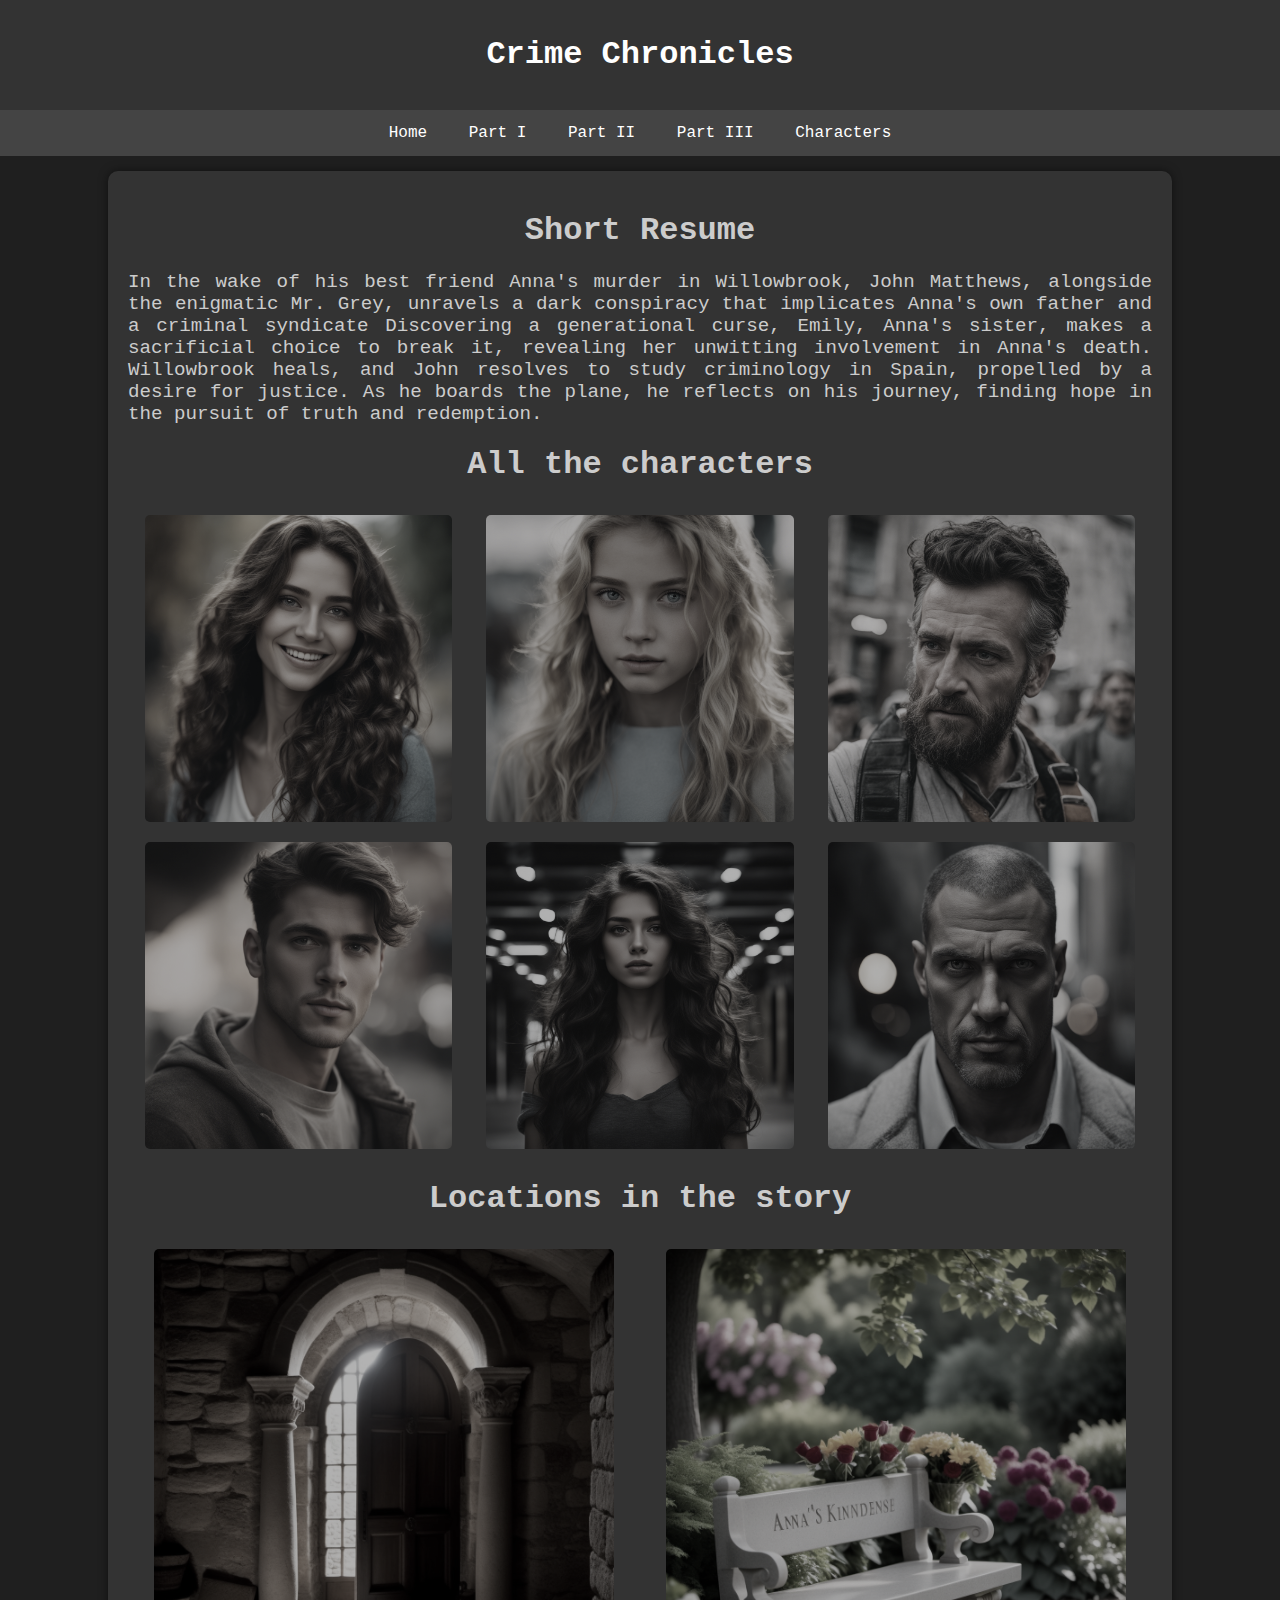
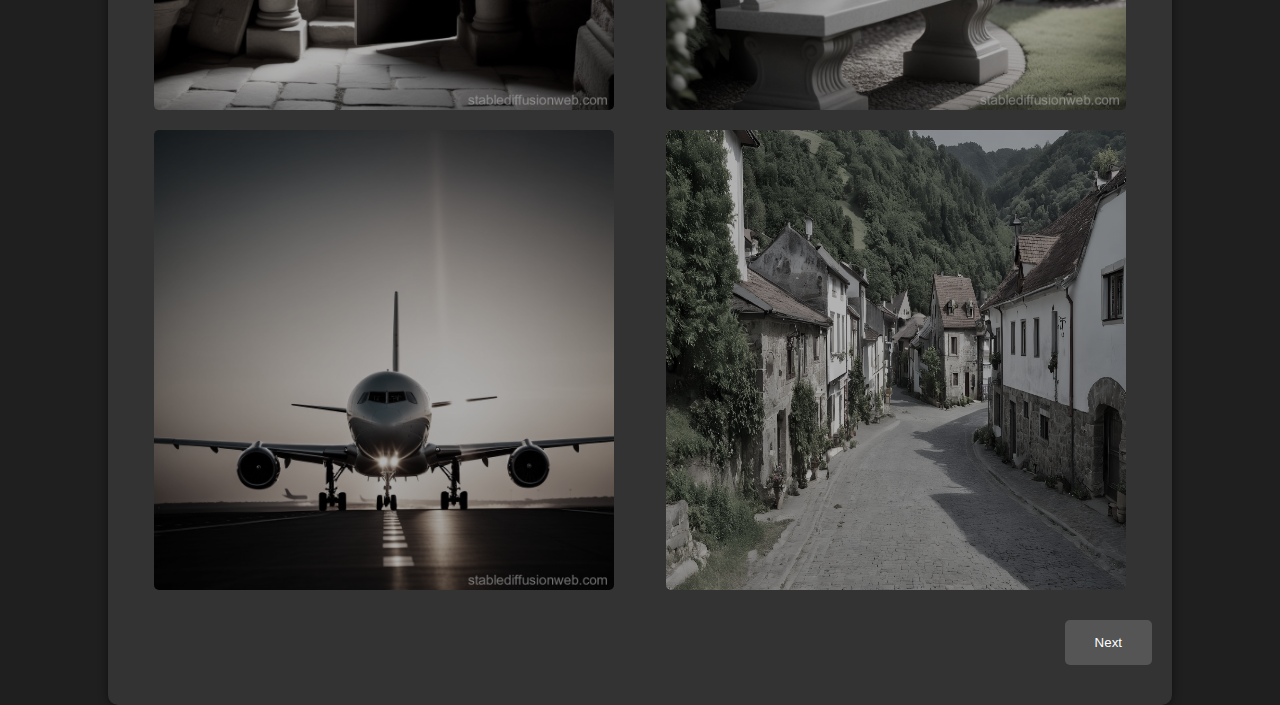
<file: index.html>
<!DOCTYPE html>
<html lang="en">

<head>
    <meta charset="UTF-8">
    <meta name="viewport" content="width=device-width, initial-scale=1.0">
    <link rel="stylesheet" href="style.css">
    <title>Crime Chronicles</title>

</head>

<body>
    <div class="progressBar"></div>
    <header>
        <h1>Crime Chronicles</h1>
    </header>
    <nav>
        <a href="index.html">Home</a>
        <a href="beginning.html">Part I</a>
        <a href="part2.html">Part II</a>
        <a href="finish.html">Part III</a>
        <a href="charachters.html">Characters</a>
    </nav>


    <div class="container">

        <h1>Short Resume</h1>
        <p>In the wake of his best friend Anna's murder in Willowbrook,
            John Matthews, alongside the enigmatic Mr. Grey, unravels a
            dark conspiracy that implicates Anna's own father and a criminal syndicate
            Discovering a generational curse, Emily, Anna's sister, makes a sacrificial
            choice to break it, revealing her unwitting involvement in Anna's death.
            Willowbrook heals, and John resolves to study criminology in Spain,
            propelled by a desire for justice. As he boards the plane, he reflects on his journey,
            finding hope in the pursuit of truth and redemption.</p>

        <h1>All the characters</h1>
        <div class="character-container">
            <!-- Replace the src attribute with actual image URLs -->
            <img src="Pictures/anna.png" alt="Character 1">
            <img src="Pictures/emily.png" alt="Character 2">
            <img src="Pictures/grey.png" alt="Character 3">
            <img src="Pictures/john1.png" alt="Character 4">
            <img src="Pictures/sophia.png" alt="Character 5">
            <img src="Pictures/sterling.png" alt="Character 6">
        </div>
        <h1>Locations in the story</h1>
        <div class="location-container">
            <!-- Replace the src attribute with actual image URLs -->
            <img src="Pictures/chamber1.jpg" alt="Location 1">
            <img src="Pictures/memorial2.jpg" alt="Location 2">
            <img src="Pictures/plane1.jpg" alt="Location 3">
            <img src="Pictures/town2.jpg" alt="Location 4">
        </div>

        <button class="next-button" onclick="location.href='beginning.html'">Next</button>

    </div>

</body>

</html>
</file>
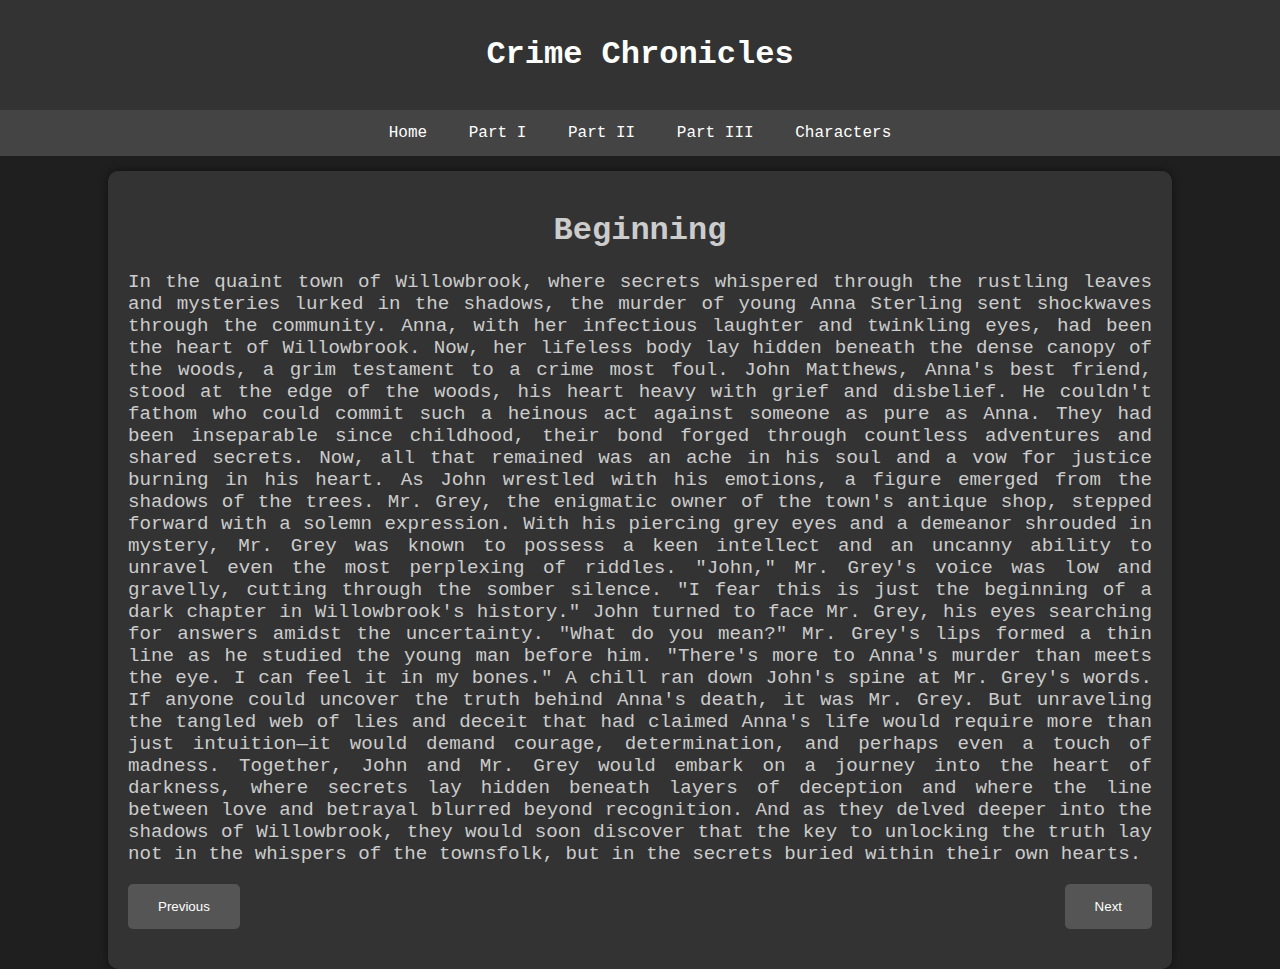
<file: beginning.html>
<!DOCTYPE html>
<html lang="en">

<head>
    <meta charset="UTF-8">
    <meta name="viewport" content="width=device-width, initial-scale=1.0">
    <link rel="stylesheet" href="style.css">
    <title>Crime Chronicles</title>

</head>

<body>
    <div class="progressBar"></div>
    <header>
        <h1>Crime Chronicles</h1>
    </header>

    <nav>
        <a href="index.html">Home</a>
        <a href="beginning.html">Part I</a>
        <a href="part2.html">Part II</a>
        <a href="finish.html">Part III</a>
        <a href="charachters.html">Characters</a>
    </nav>


    <div class="container">

        <h1>Beginning</h1>
        <p>In the quaint town of Willowbrook, where secrets whispered through the rustling leaves and mysteries lurked
            in the shadows, the murder of young Anna Sterling sent shockwaves through the community. Anna, with her
            infectious laughter and twinkling eyes, had been the heart of Willowbrook. Now, her lifeless body lay hidden
            beneath the dense canopy of the woods, a grim testament to a crime most foul.
            John Matthews, Anna's best friend, stood at the edge of the woods, his heart heavy with grief and disbelief.
            He couldn't fathom who could commit such a heinous act against someone as pure as Anna. They had been
            inseparable since childhood, their bond forged through countless adventures and shared secrets. Now, all
            that remained was an ache in his soul and a vow for justice burning in his heart.
            As John wrestled with his emotions, a figure emerged from the shadows of the trees. Mr. Grey, the enigmatic
            owner of the town's antique shop, stepped forward with a solemn expression. With his piercing grey eyes and
            a demeanor shrouded in mystery, Mr. Grey was known to possess a keen intellect and an uncanny ability to
            unravel even the most perplexing of riddles.
            "John," Mr. Grey's voice was low and gravelly, cutting through the somber silence. "I fear this is just the
            beginning of a dark chapter in Willowbrook's history."
            John turned to face Mr. Grey, his eyes searching for answers amidst the uncertainty. "What do you mean?"
            Mr. Grey's lips formed a thin line as he studied the young man before him. "There's more to Anna's murder
            than meets the eye. I can feel it in my bones."
            A chill ran down John's spine at Mr. Grey's words. If anyone could uncover the truth behind Anna's death, it
            was Mr. Grey. But unraveling the tangled web of lies and deceit that had claimed Anna's life would require
            more than just intuition—it would demand courage, determination, and perhaps even a touch of madness.
            Together, John and Mr. Grey would embark on a journey into the heart of darkness, where secrets lay hidden
            beneath layers of deception and where the line between love and betrayal blurred beyond recognition. And as
            they delved deeper into the shadows of Willowbrook, they would soon discover that the key to unlocking the
            truth lay not in the whispers of the townsfolk, but in the secrets buried within their own hearts.
        </p>
        <button class="previous-button" onclick="location.href='index.html'">Previous</button>

        <button class="next-button" onclick="location.href='part2.html'">Next</button>

    </div>

</body>

</html>
</file>
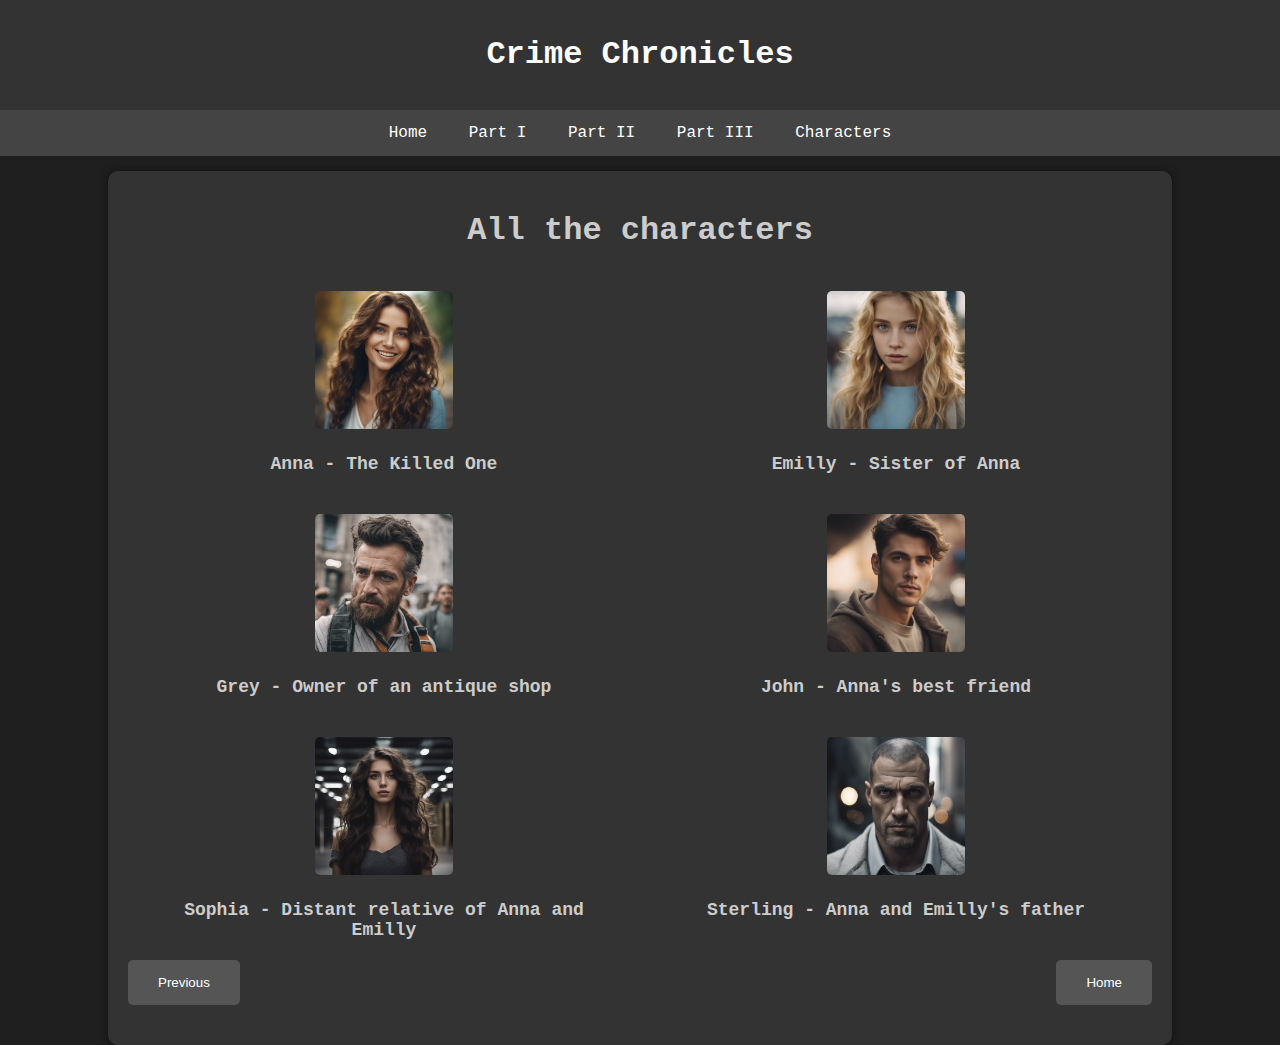
<file: charachters.html>
<!DOCTYPE html>
<html lang="en">
<head>
    <meta charset="UTF-8">
    <meta name="viewport" content="width=device-width, initial-scale=1.0">
    <link rel="stylesheet" href="character.css">
    <title>Crime Chronicles</title>
    
</head>
<body>
    <div class="progressBar"></div>
    <header>
        <h1>Crime Chronicles</h1>
    </header>

    <nav>
        <a href="index.html">Home</a>
        <a href="beginning.html">Part I</a>
        <a href="part2.html">Part II</a>
        <a href="finish.html">Part III</a>
        <a href="charachters.html">Characters</a>
    </nav>

    <div class="container">
        <h1>All the characters</h1>
        <div class="person-container">
            <!-- Replace the src attribute with actual image URLs -->
            <div>
                <img src="Pictures/anna.png" alt="Person 4">
                <p>Anna - The Killed One</p>
            </div>

            <div>
                <img src="Pictures/emily.png" alt="Person 5">
                <p>Emilly - Sister of Anna</p>
            </div>

            <div>
                <img src="Pictures/grey.png" alt="Person 6">
                <p>Grey - Owner of an antique shop</p>
            </div>

            <div>
                <img src="Pictures/john1.png" alt="Person 7">
                <p>John - Anna's best friend</p>
            </div>

            <div>
                <img src="Pictures/sophia.png" alt="Person 8">
                <p>Sophia - Distant relative of Anna and Emilly</p>
            </div>

            <div>
                <img src="Pictures/sterling.png" alt="Person 9">
                <p>Sterling - Anna and Emilly's father</p>
            </div>
        </div>


        <button class="previous-button" onclick="location.href='finish.html'">Previous</button>

        <button class="next-button" onclick="location.href='index.html'">Home</button>

    </div>

</body>
</html>
</file>
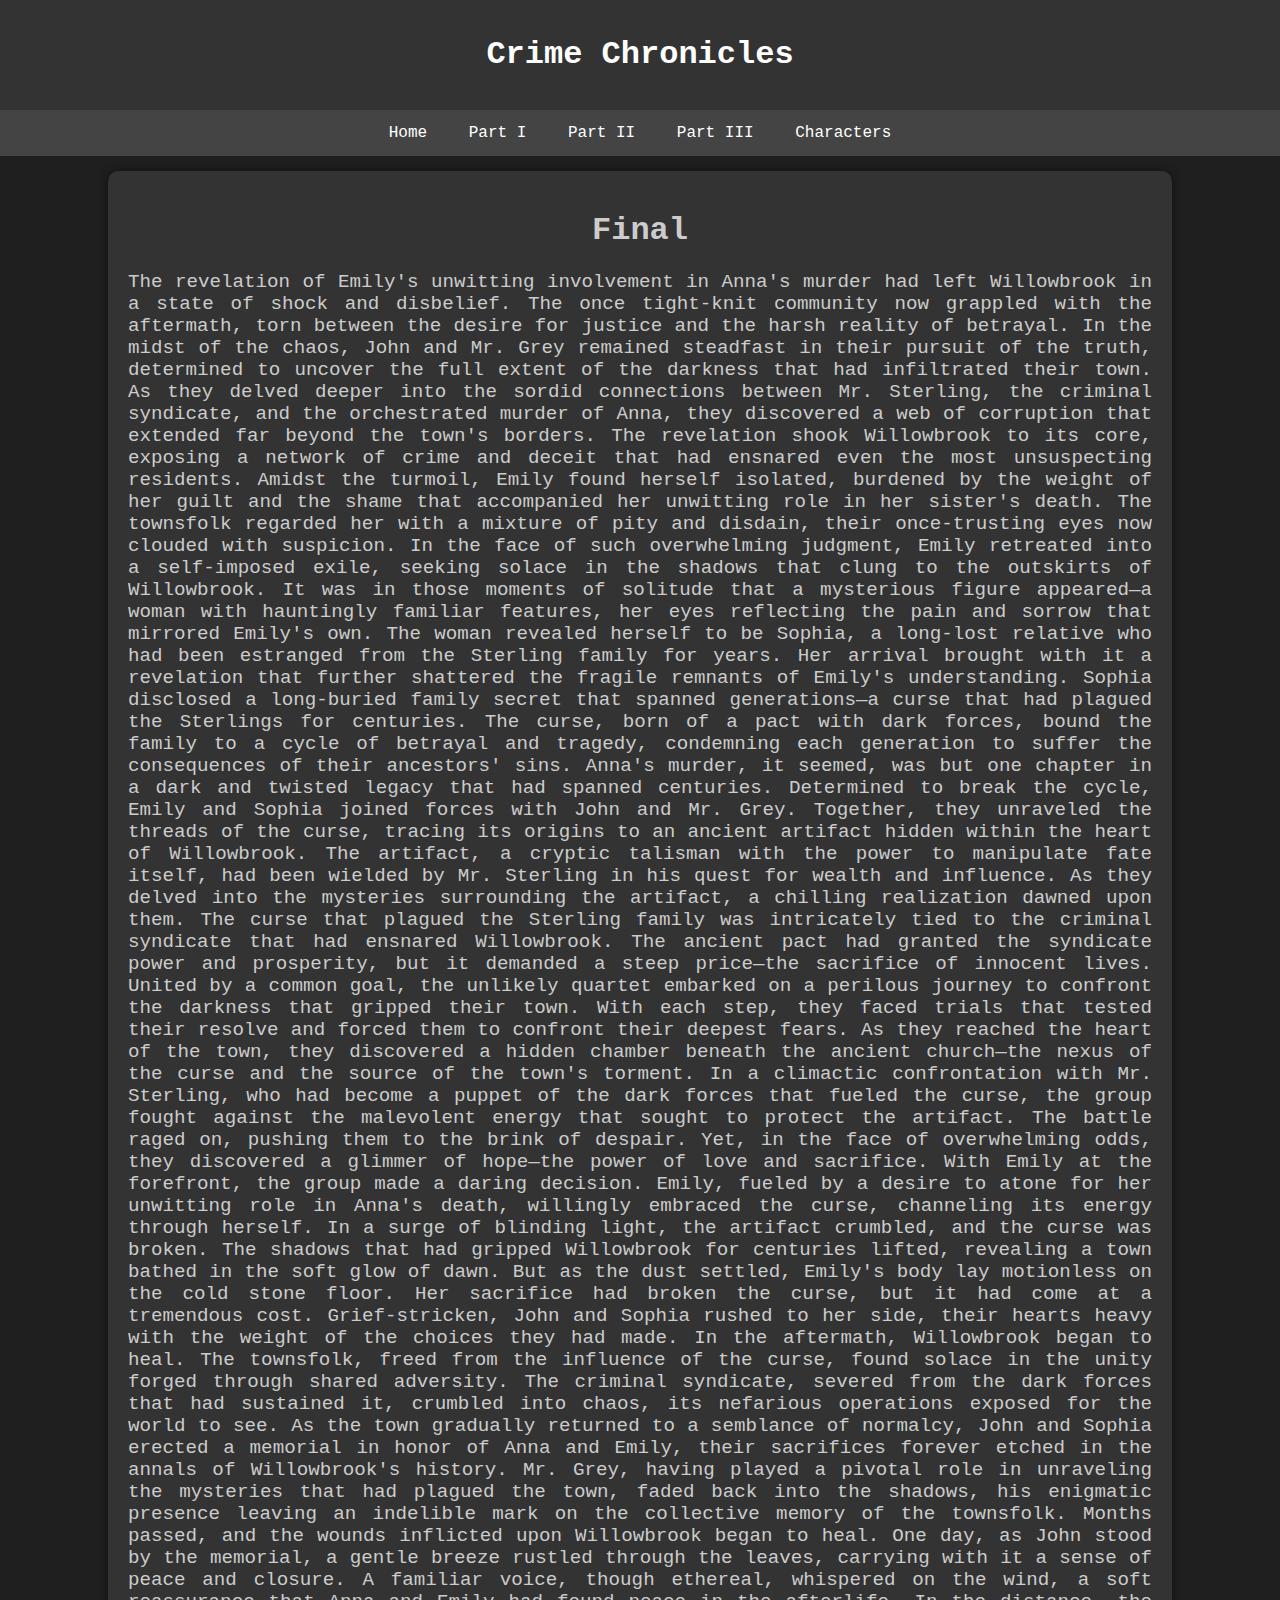
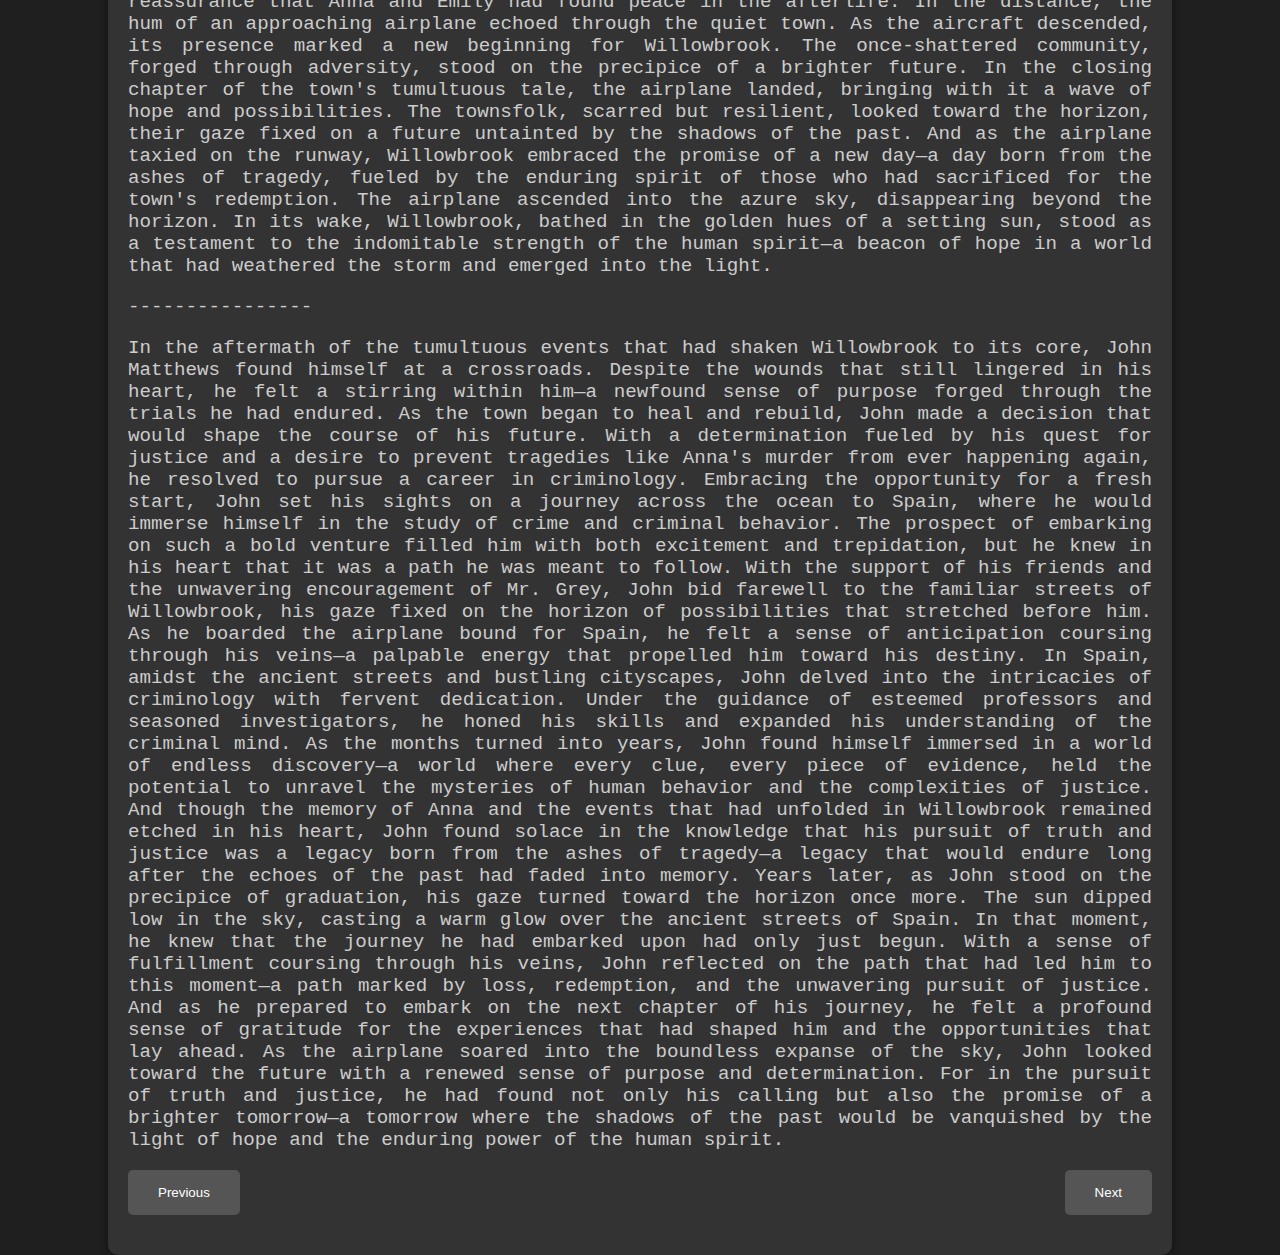
<file: finish.html>
<!DOCTYPE html>
<html lang="en">

<head>
    <meta charset="UTF-8">
    <meta name="viewport" content="width=device-width, initial-scale=1.0">
    <link rel="stylesheet" href="style.css">
    <title>Crime Chronicles</title>

</head>

<body>
    <div class="progressBar"></div>
    <header>
        <h1>Crime Chronicles</h1>
    </header>

    <nav>
        <a href="index.html">Home</a>
        <a href="beginning.html">Part I</a>
        <a href="part2.html">Part II</a>
        <a href="finish.html">Part III</a>
        <a href="charachters.html">Characters</a>
    </nav>


    <div class="container">

        <h1>Final</h1>
        <p>The revelation of Emily's unwitting involvement in Anna's murder had left Willowbrook in a state of shock and
            disbelief. The once tight-knit community now grappled with the aftermath, torn between the desire for
            justice and the harsh reality of betrayal. In the midst of the chaos, John and Mr. Grey remained steadfast
            in their pursuit of the truth, determined to uncover the full extent of the darkness that had infiltrated
            their town.
            As they delved deeper into the sordid connections between Mr. Sterling, the criminal syndicate, and the
            orchestrated murder of Anna, they discovered a web of corruption that extended far beyond the town's
            borders. The revelation shook Willowbrook to its core, exposing a network of crime and deceit that had
            ensnared even the most unsuspecting residents.
            Amidst the turmoil, Emily found herself isolated, burdened by the weight of her guilt and the shame that
            accompanied her unwitting role in her sister's death. The townsfolk regarded her with a mixture of pity and
            disdain, their once-trusting eyes now clouded with suspicion. In the face of such overwhelming judgment,
            Emily retreated into a self-imposed exile, seeking solace in the shadows that clung to the outskirts of
            Willowbrook.
            It was in those moments of solitude that a mysterious figure appeared—a woman with hauntingly familiar
            features, her eyes reflecting the pain and sorrow that mirrored Emily's own. The woman revealed herself to
            be Sophia, a long-lost relative who had been estranged from the Sterling family for years. Her arrival
            brought with it a revelation that further shattered the fragile remnants of Emily's understanding.
            Sophia disclosed a long-buried family secret that spanned generations—a curse that had plagued the Sterlings
            for centuries. The curse, born of a pact with dark forces, bound the family to a cycle of betrayal and
            tragedy, condemning each generation to suffer the consequences of their ancestors' sins. Anna's murder, it
            seemed, was but one chapter in a dark and twisted legacy that had spanned centuries.
            Determined to break the cycle, Emily and Sophia joined forces with John and Mr. Grey. Together, they
            unraveled the threads of the curse, tracing its origins to an ancient artifact hidden within the heart of
            Willowbrook. The artifact, a cryptic talisman with the power to manipulate fate itself, had been wielded by
            Mr. Sterling in his quest for wealth and influence.
            As they delved into the mysteries surrounding the artifact, a chilling realization dawned upon them. The
            curse that plagued the Sterling family was intricately tied to the criminal syndicate that had ensnared
            Willowbrook. The ancient pact had granted the syndicate power and prosperity, but it demanded a steep
            price—the sacrifice of innocent lives.
            United by a common goal, the unlikely quartet embarked on a perilous journey to confront the darkness that
            gripped their town. With each step, they faced trials that tested their resolve and forced them to confront
            their deepest fears. As they reached the heart of the town, they discovered a hidden chamber beneath the
            ancient church—the nexus of the curse and the source of the town's torment.
            In a climactic confrontation with Mr. Sterling, who had become a puppet of the dark forces that fueled the
            curse, the group fought against the malevolent energy that sought to protect the artifact. The battle raged
            on, pushing them to the brink of despair. Yet, in the face of overwhelming odds, they discovered a glimmer
            of hope—the power of love and sacrifice.
            With Emily at the forefront, the group made a daring decision. Emily, fueled by a desire to atone for her
            unwitting role in Anna's death, willingly embraced the curse, channeling its energy through herself. In a
            surge of blinding light, the artifact crumbled, and the curse was broken. The shadows that had gripped
            Willowbrook for centuries lifted, revealing a town bathed in the soft glow of dawn.
            But as the dust settled, Emily's body lay motionless on the cold stone floor. Her sacrifice had broken the
            curse, but it had come at a tremendous cost. Grief-stricken, John and Sophia rushed to her side, their
            hearts heavy with the weight of the choices they had made.
            In the aftermath, Willowbrook began to heal. The townsfolk, freed from the influence of the curse, found
            solace in the unity forged through shared adversity. The criminal syndicate, severed from the dark forces
            that had sustained it, crumbled into chaos, its nefarious operations exposed for the world to see.
            As the town gradually returned to a semblance of normalcy, John and Sophia erected a memorial in honor of
            Anna and Emily, their sacrifices forever etched in the annals of Willowbrook's history. Mr. Grey, having
            played a pivotal role in unraveling the mysteries that had plagued the town, faded back into the shadows,
            his enigmatic presence leaving an indelible mark on the collective memory of the townsfolk.
            Months passed, and the wounds inflicted upon Willowbrook began to heal. One day, as John stood by the
            memorial, a gentle breeze rustled through the leaves, carrying with it a sense of peace and closure. A
            familiar voice, though ethereal, whispered on the wind, a soft reassurance that Anna and Emily had found
            peace in the afterlife.
            In the distance, the hum of an approaching airplane echoed through the quiet town. As the aircraft
            descended, its presence marked a new beginning for Willowbrook. The once-shattered community, forged through
            adversity, stood on the precipice of a brighter future.
            In the closing chapter of the town's tumultuous tale, the airplane landed, bringing with it a wave of hope
            and possibilities. The townsfolk, scarred but resilient, looked toward the horizon, their gaze fixed on a
            future untainted by the shadows of the past. And as the airplane taxied on the runway, Willowbrook embraced
            the promise of a new day—a day born from the ashes of tragedy, fueled by the enduring spirit of those who
            had sacrificed for the town's redemption.
            The airplane ascended into the azure sky, disappearing beyond the horizon. In its wake, Willowbrook, bathed
            in the golden hues of a setting sun, stood as a testament to the indomitable strength of the human spirit—a
            beacon of hope in a world that had weathered the storm and emerged into the light.
        </p>
        <p>----------------</p>
        <p>In the aftermath of the tumultuous events that had shaken Willowbrook to its core, John Matthews found
            himself at a crossroads. Despite the wounds that still lingered in his heart, he felt a stirring within
            him—a newfound sense of purpose forged through the trials he had endured.
            As the town began to heal and rebuild, John made a decision that would shape the course of his future. With
            a determination fueled by his quest for justice and a desire to prevent tragedies like Anna's murder from
            ever happening again, he resolved to pursue a career in criminology.
            Embracing the opportunity for a fresh start, John set his sights on a journey across the ocean to Spain,
            where he would immerse himself in the study of crime and criminal behavior. The prospect of embarking on
            such a bold venture filled him with both excitement and trepidation, but he knew in his heart that it was a
            path he was meant to follow.
            With the support of his friends and the unwavering encouragement of Mr. Grey, John bid farewell to the
            familiar streets of Willowbrook, his gaze fixed on the horizon of possibilities that stretched before him.
            As he boarded the airplane bound for Spain, he felt a sense of anticipation coursing through his veins—a
            palpable energy that propelled him toward his destiny.
            In Spain, amidst the ancient streets and bustling cityscapes, John delved into the intricacies of
            criminology with fervent dedication. Under the guidance of esteemed professors and seasoned investigators,
            he honed his skills and expanded his understanding of the criminal mind.
            As the months turned into years, John found himself immersed in a world of endless discovery—a world where
            every clue, every piece of evidence, held the potential to unravel the mysteries of human behavior and the
            complexities of justice.
            And though the memory of Anna and the events that had unfolded in Willowbrook remained etched in his heart,
            John found solace in the knowledge that his pursuit of truth and justice was a legacy born from the ashes of
            tragedy—a legacy that would endure long after the echoes of the past had faded into memory.
            Years later, as John stood on the precipice of graduation, his gaze turned toward the horizon once more. The
            sun dipped low in the sky, casting a warm glow over the ancient streets of Spain. In that moment, he knew
            that the journey he had embarked upon had only just begun.
            With a sense of fulfillment coursing through his veins, John reflected on the path that had led him to this
            moment—a path marked by loss, redemption, and the unwavering pursuit of justice. And as he prepared to
            embark on the next chapter of his journey, he felt a profound sense of gratitude for the experiences that
            had shaped him and the opportunities that lay ahead.
            As the airplane soared into the boundless expanse of the sky, John looked toward the future with a renewed
            sense of purpose and determination. For in the pursuit of truth and justice, he had found not only his
            calling but also the promise of a brighter tomorrow—a tomorrow where the shadows of the past would be
            vanquished by the light of hope and the enduring power of the human spirit.
        </p>
        <button class="previous-button" onclick="location.href='part2.html'">Previous</button>

        <button class="next-button" onclick="location.href='charachters.html'">Next</button>

    </div>

</body>

</html>
</file>
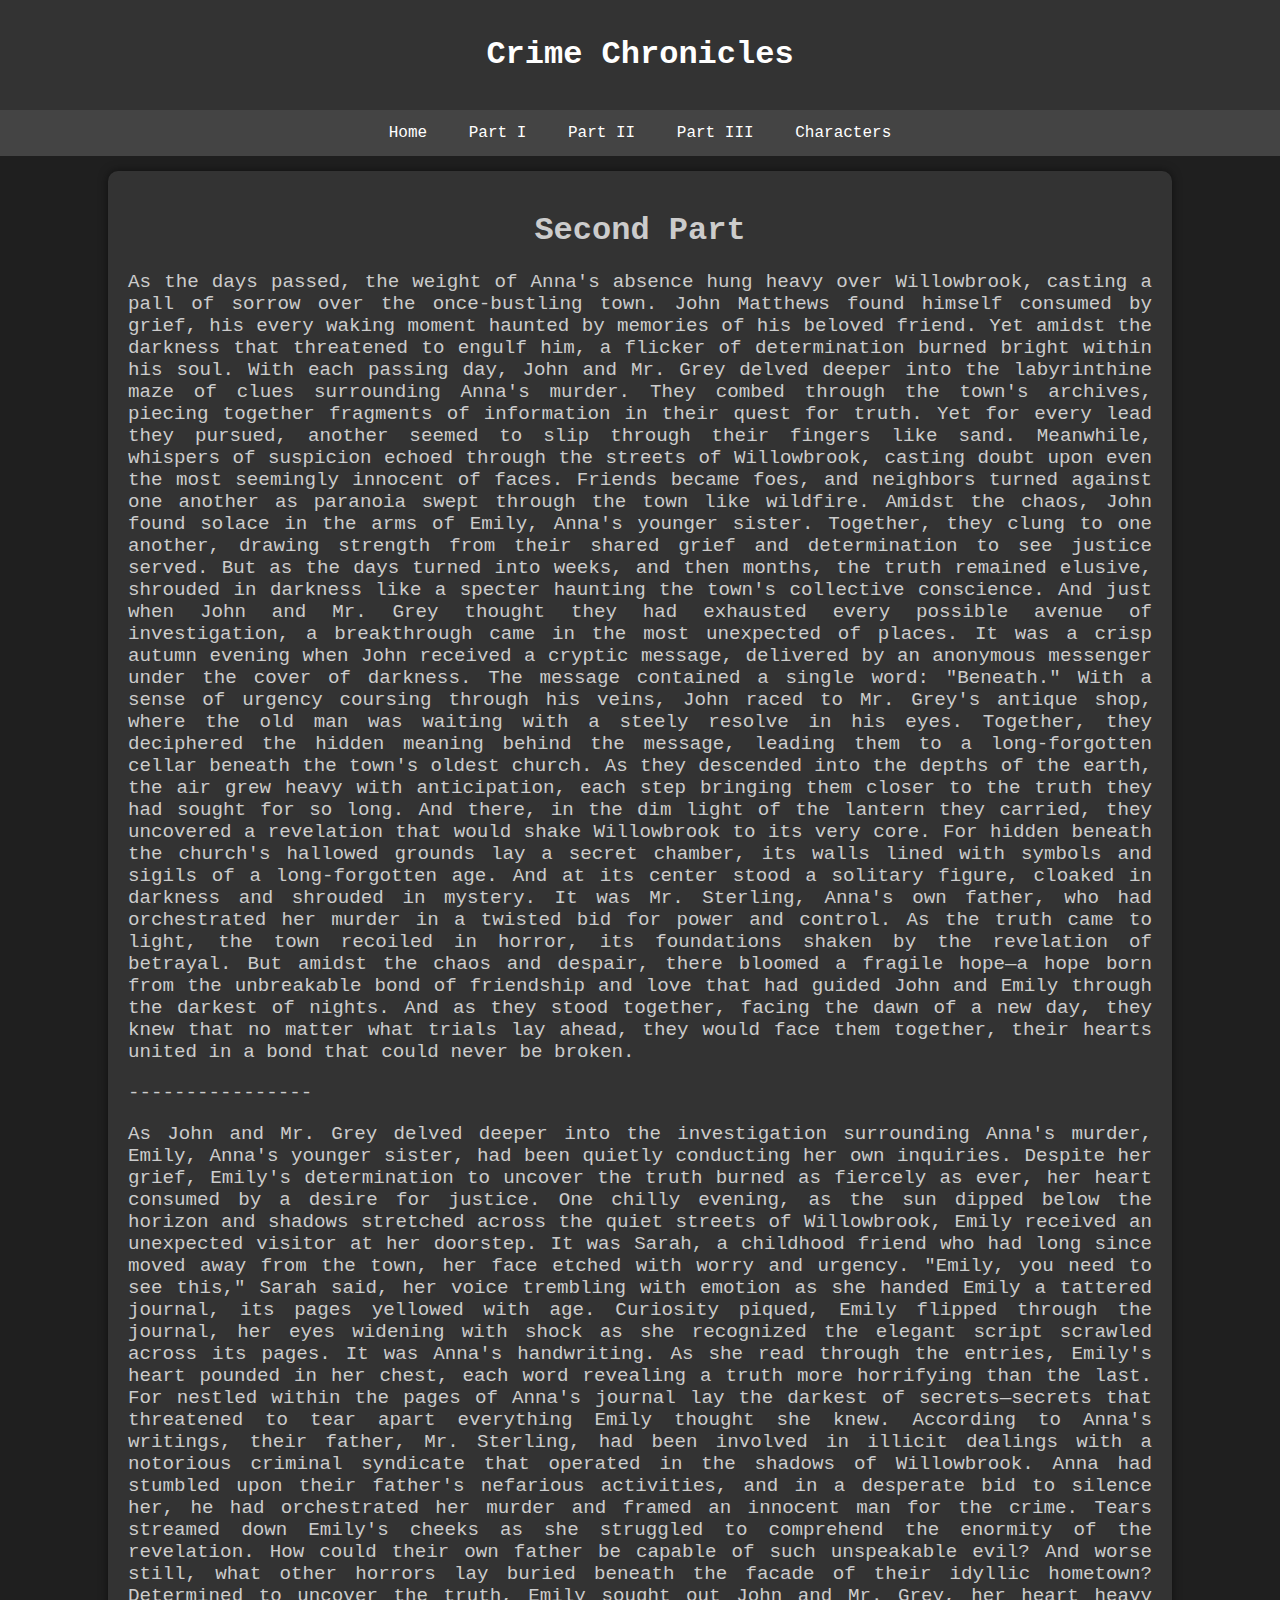
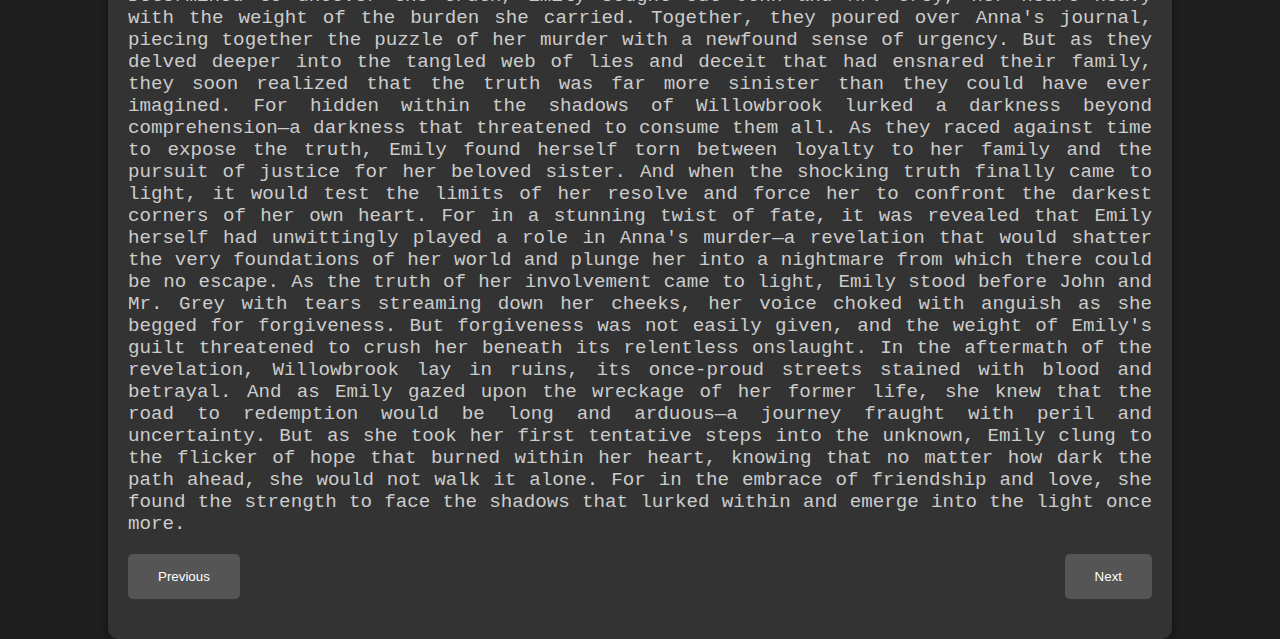
<file: part2.html>
<!DOCTYPE html>
<html lang="en">

<head>
    <meta charset="UTF-8">
    <meta name="viewport" content="width=device-width, initial-scale=1.0">
    <link rel="stylesheet" href="style.css">
    <title>Crime Chronicles</title>

</head>

<body>
    <div class="progressBar"></div>
    <header>
        <h1>Crime Chronicles</h1>
    </header>

    <nav>
        <a href="index.html">Home</a>
        <a href="beginning.html">Part I</a>
        <a href="part2.html">Part II</a>
        <a href="finish.html">Part III</a>
        <a href="charachters.html">Characters</a>
    </nav>


    <div class="container">

        <h1>Second Part</h1>
        <p>As the days passed, the weight of Anna's absence hung heavy over Willowbrook, casting a pall of sorrow over
            the once-bustling town. John Matthews found himself consumed by grief, his every waking moment haunted by
            memories of his beloved friend. Yet amidst the darkness that threatened to engulf him, a flicker of
            determination burned bright within his soul.
            With each passing day, John and Mr. Grey delved deeper into the labyrinthine maze of clues surrounding
            Anna's murder. They combed through the town's archives, piecing together fragments of information in their
            quest for truth. Yet for every lead they pursued, another seemed to slip through their fingers like sand.
            Meanwhile, whispers of suspicion echoed through the streets of Willowbrook, casting doubt upon even the most
            seemingly innocent of faces. Friends became foes, and neighbors turned against one another as paranoia swept
            through the town like wildfire.
            Amidst the chaos, John found solace in the arms of Emily, Anna's younger sister. Together, they clung to one
            another, drawing strength from their shared grief and determination to see justice served.
            But as the days turned into weeks, and then months, the truth remained elusive, shrouded in darkness like a
            specter haunting the town's collective conscience. And just when John and Mr. Grey thought they had
            exhausted every possible avenue of investigation, a breakthrough came in the most unexpected of places.
            It was a crisp autumn evening when John received a cryptic message, delivered by an anonymous messenger
            under the cover of darkness. The message contained a single word: "Beneath."
            With a sense of urgency coursing through his veins, John raced to Mr. Grey's antique shop, where the old man
            was waiting with a steely resolve in his eyes. Together, they deciphered the hidden meaning behind the
            message, leading them to a long-forgotten cellar beneath the town's oldest church.
            As they descended into the depths of the earth, the air grew heavy with anticipation, each step bringing
            them closer to the truth they had sought for so long. And there, in the dim light of the lantern they
            carried, they uncovered a revelation that would shake Willowbrook to its very core.
            For hidden beneath the church's hallowed grounds lay a secret chamber, its walls lined with symbols and
            sigils of a long-forgotten age. And at its center stood a solitary figure, cloaked in darkness and shrouded
            in mystery.
            It was Mr. Sterling, Anna's own father, who had orchestrated her murder in a twisted bid for power and
            control. As the truth came to light, the town recoiled in horror, its foundations shaken by the revelation
            of betrayal.
            But amidst the chaos and despair, there bloomed a fragile hope—a hope born from the unbreakable bond of
            friendship and love that had guided John and Emily through the darkest of nights. And as they stood
            together, facing the dawn of a new day, they knew that no matter what trials lay ahead, they would face them
            together, their hearts united in a bond that could never be broken.
        </p>

        <p>----------------</p>

        <p>
            As John and Mr. Grey delved deeper into the investigation surrounding Anna's murder, Emily, Anna's younger
            sister, had been quietly conducting her own inquiries. Despite her grief, Emily's determination to uncover
            the truth burned as fiercely as ever, her heart consumed by a desire for justice.
            One chilly evening, as the sun dipped below the horizon and shadows stretched across the quiet streets of
            Willowbrook, Emily received an unexpected visitor at her doorstep. It was Sarah, a childhood friend who had
            long since moved away from the town, her face etched with worry and urgency.
            "Emily, you need to see this," Sarah said, her voice trembling with emotion as she handed Emily a tattered
            journal, its pages yellowed with age.
            Curiosity piqued, Emily flipped through the journal, her eyes widening with shock as she recognized the
            elegant script scrawled across its pages. It was Anna's handwriting.
            As she read through the entries, Emily's heart pounded in her chest, each word revealing a truth more
            horrifying than the last. For nestled within the pages of Anna's journal lay the darkest of secrets—secrets
            that threatened to tear apart everything Emily thought she knew.
            According to Anna's writings, their father, Mr. Sterling, had been involved in illicit dealings with a
            notorious criminal syndicate that operated in the shadows of Willowbrook. Anna had stumbled upon their
            father's nefarious activities, and in a desperate bid to silence her, he had orchestrated her murder and
            framed an innocent man for the crime.
            Tears streamed down Emily's cheeks as she struggled to comprehend the enormity of the revelation. How could
            their own father be capable of such unspeakable evil? And worse still, what other horrors lay buried beneath
            the facade of their idyllic hometown?
            Determined to uncover the truth, Emily sought out John and Mr. Grey, her heart heavy with the weight of the
            burden she carried. Together, they poured over Anna's journal, piecing together the puzzle of her murder
            with a newfound sense of urgency.
            But as they delved deeper into the tangled web of lies and deceit that had ensnared their family, they soon
            realized that the truth was far more sinister than they could have ever imagined.
            For hidden within the shadows of Willowbrook lurked a darkness beyond comprehension—a darkness that
            threatened to consume them all.
            As they raced against time to expose the truth, Emily found herself torn between loyalty to her family and
            the pursuit of justice for her beloved sister. And when the shocking truth finally came to light, it would
            test the limits of her resolve and force her to confront the darkest corners of her own heart.
            For in a stunning twist of fate, it was revealed that Emily herself had unwittingly played a role in Anna's
            murder—a revelation that would shatter the very foundations of her world and plunge her into a nightmare
            from which there could be no escape.
            As the truth of her involvement came to light, Emily stood before John and Mr. Grey with tears streaming
            down her cheeks, her voice choked with anguish as she begged for forgiveness. But forgiveness was not easily
            given, and the weight of Emily's guilt threatened to crush her beneath its relentless onslaught.
            In the aftermath of the revelation, Willowbrook lay in ruins, its once-proud streets stained with blood and
            betrayal. And as Emily gazed upon the wreckage of her former life, she knew that the road to redemption
            would be long and arduous—a journey fraught with peril and uncertainty.
            But as she took her first tentative steps into the unknown, Emily clung to the flicker of hope that burned
            within her heart, knowing that no matter how dark the path ahead, she would not walk it alone. For in the
            embrace of friendship and love, she found the strength to face the shadows that lurked within and emerge
            into the light once more.

        </p>
        <button class="previous-button" onclick="location.href='beginning.html'">Previous</button>

        <button class="next-button" onclick="location.href='finish.html'">Next</button>

    </div>

</body>

</html>
</file>
<file: style.css>
body {
    font-family: 'Courier New', Courier, monospace;
    margin: 0;
    padding: 0;
    background-color: #1f1f1f;
    color: #ccc;
    text-align: center;
}

header {
    background-color: #333;
    color: #fff;
    padding: 15px;
}

nav {
    background-color: #444;
    overflow: hidden;
    margin-bottom: 15px;
}

nav a {
    float: none; /* Centered text */
    display: inline-block; /* Centered text */
    color: #fff;
    text-align: center;
    padding: 14px 16px;
    text-decoration: none;
}

nav a:hover {
    background-color: #555;
    color: #ccc;
}

.container {
    width: 80%;
    margin: auto;
    overflow: hidden;
    padding: 20px;
    background-color: #333;
    border-radius: 10px;
    box-shadow: 0 0 10px rgba(0, 0, 0, 0.5);
}

h2 {
    color: #fff;
}

p {
    color: #ccc;
    text-align: justify;
    font-size: larger;    
}

.character-container,
.location-container {
    display: flex;
    flex-wrap: wrap;
    justify-content: space-around;
    margin-top: 20px;
    margin-bottom: 20px; /* Added space between containers */
}

.character-container img,
.location-container img {
    position: relative;
    width: 30%;
    margin: 10px;
    border-radius: 5px;
    filter: grayscale(80%) brightness(70%);
    transition: transform 0.3s ease-in-out;
}

.character-container img:hover,
.location-container img:hover {
    transition: 1s;
    transform: scale(1.1);
    filter: none; /* Remove filters on hover */
}



.location-container img {
    width: 45%; /* Adjusted width for grid layout */
}
.progressBar {
	position: fixed;
	top: 0;
	left: 0;
	height: 8px;
	background: linear-gradient(to right, #ff5f6d, #ffc371);
	width: 0%;
	z-index: 100;
	transition: width 0.2s ease-out;
}
::-webkit-scrollbar {
	width: 5px;
	background: transparent;
}

::-webkit-scrollbar-thumb {
	border-radius: 15px;
	box-shadow: inset 0 0 6px rgba(0, 0, 0, 0.5);
	background: rgb(207, 29, 59);
}

@media screen and (max-width: 768px) {
	.image img {
		width: 200px;
	}
}
.previous-button{
        position: relative;
        bottom: 20px;
        float: left;
        margin-top: 20px;
        background-color: #555;
        color: #fff;
        padding: 15px 30px;
        border: none;
        border-radius: 5px;
        cursor: pointer;
        transition: background-color 0.3s ease-in-out;
}
.next-button {
    position: relative;
    bottom: 20px;
    float: right;
    margin-top: 20px;
    background-color: #555;
    color: #fff;
    padding: 15px 30px;
    border: none;
    border-radius: 5px;
    cursor: pointer;
    transition: background-color 0.3s ease-in-out;
}

.previous-button:hover{
    background-color: #777;
   
}
.next-button:hover {
    background-color: #777;
}
</file>
<file: character.css>
body {
    font-family: 'Courier New', Courier, monospace;
    margin: 0;
    padding: 0;
    background-color: #1f1f1f;
    color: #ccc;
    text-align: center;
}

header {
    background-color: #333;
    color: #fff;
    padding: 15px;
}

nav {
    background-color: #444;
    overflow: hidden;
    margin-bottom: 15px;
}

nav a {
    float: none; /* Centered text */
    display: inline-block; /* Centered text */
    color: #fff;
    text-align: center;
    padding: 14px 16px;
    text-decoration: none;
}

nav a:hover {
    background-color: #555;
    color: #ccc;
}

.container {
    width: 80%;
    margin: auto;
    overflow: hidden;
    padding: 20px;
    background-color: #333;
    border-radius: 10px;
    box-shadow: 0 0 10px rgba(0, 0, 0, 0.5);
}

h2 {
    color: #fff;
}

p {
    color: #ccc;
    text-align: justify;
    font-size: larger;    
}


.person-container {
    display: flex;
    flex-wrap: wrap;
    justify-content: space-around;
    margin-top: 20px;
}

.person-container img {
    width: 30%;
    margin: 10px;
    border-radius: 5px;
    transition: transform 0.3s ease-in-out;
}

.person-container img:hover {
    transform: scale(1.1);
}

.person-container p {
    color: #ccc;
    margin: 10px;
    font-size: 18px;
    font-weight: bold;
    text-align: center;

}
.person-container div {
    width: 45%; /* Adjusted width to fit 2x2x2 grid */
    margin: 10px;
}

.progressBar {
	position: fixed;
	top: 0;
	left: 0;
	height: 8px;
	background: linear-gradient(to right, #ff5f6d, #ffc371);
	width: 0%;
	z-index: 100;
	transition: width 0.2s ease-out;
}
::-webkit-scrollbar {
	width: 5px;
	background: transparent;
}

::-webkit-scrollbar-thumb {
	border-radius: 15px;
	box-shadow: inset 0 0 6px rgba(0, 0, 0, 0.5);
	background: rgb(207, 29, 59);
}

@media screen and (max-width: 768px) {
	.image img {
		width: 200px;
	}
}
.previous-button{
        position: relative;
        bottom: 20px;
        float: left;
        margin-top: 20px;
        background-color: #555;
        color: #fff;
        padding: 15px 30px;
        border: none;
        border-radius: 5px;
        cursor: pointer;
        transition: background-color 0.3s ease-in-out;
}
.next-button {
    position: relative;
    bottom: 20px;
    float: right;
    margin-top: 20px;
    background-color: #555;
    color: #fff;
    padding: 15px 30px;
    border: none;
    border-radius: 5px;
    cursor: pointer;
    transition: background-color 0.3s ease-in-out;
}

.previous-button:hover{
    background-color: #777;
   
}
.next-button:hover {
    background-color: #777;
}
</file>
